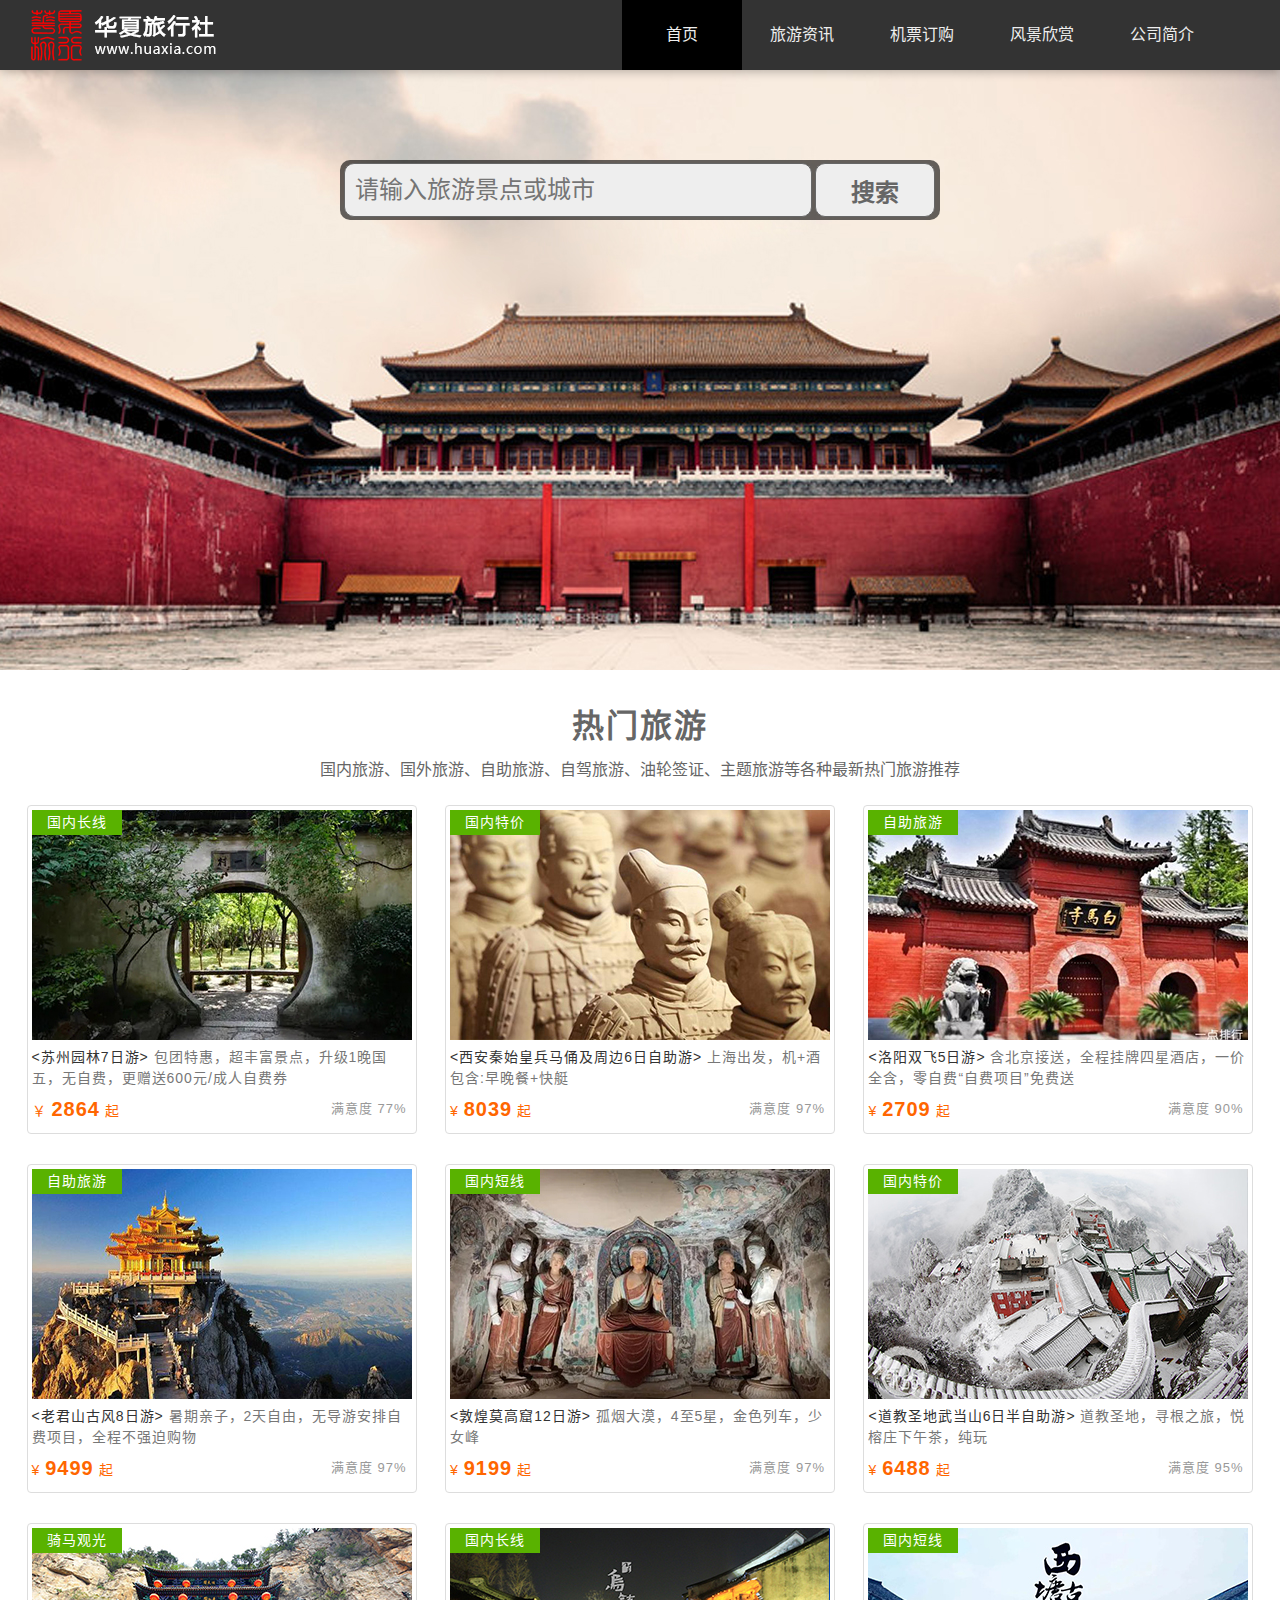
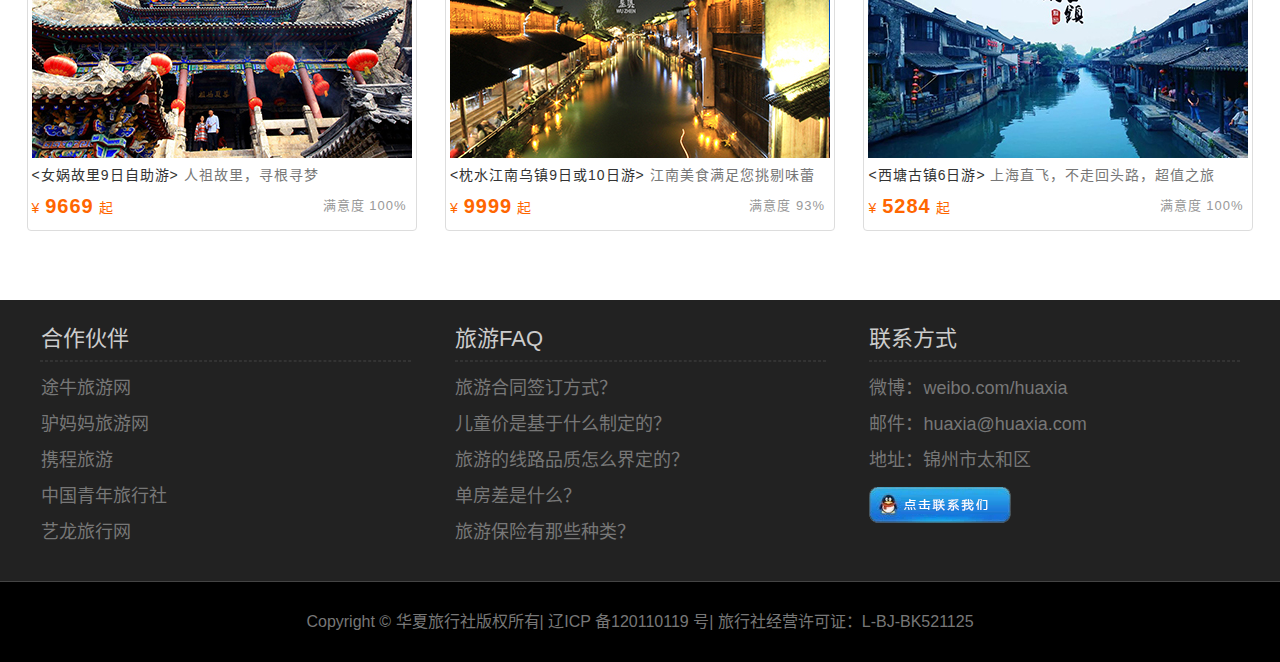
<file: index.html>
<!DOCTYPE html>
<html lang="zh-cn">
<head>
	<meta charset="UTF-8">
	<title>华夏旅行社-首页</title>
	<link rel="stylesheet" href="css/basic.css">
	<link rel="stylesheet" href="css/style.css">
</head>
<body>

<header id="header">
	<div class="center">
		<h1 class="logo">华夏旅行社</h1>
		<nav class="link">
			<h2 class="none">网站导航</h2>
			<ul>
				<li class="active"><a href="index.html">首页</a></li>
				<li><a href="information.html">旅游资讯</a></li>
				<li><a href="ticket.html">机票订购</a></li>
				<li><a href="scenery.html">风景欣赏</a></li>
				<li><a href="about.html">公司简介</a></li>
			</ul>
		</nav>
	</div>
</header>

<div id="search">
	<div class="center"></div>
	<input type="text" class="search" placeholder="请输入旅游景点或城市">
	<button class="button">搜索</button>
</div>

<div id="tour">
	<section class="center">
		<h2>热门旅游</h2>
		<p>国内旅游、国外旅游、自助旅游、自驾旅游、油轮签证、主题旅游等各种最新热门旅游推荐</p>
	</section>
	<figure>
		<img src="img/tour1.jpg" alt="苏州园林">
		<figcaption>
			<strong class="title">&lt;苏州园林7日游&gt;</strong> 包团特惠，超丰富景点，升级1晚国五，无自费，更赠送600元/成人自费券
			<div class="info">
				<em class="sat">满意度 77%</em>
				<span class="price">￥ <strong>2864</strong> 起</span>
			</div>
			<div class="type">国内长线</div>
		</figcaption>
	</figure>
	<figure>
		<img src="img/tour2.jpg" alt="西安秦始皇兵马俑">
		<figcaption>
			<strong class="title">&lt;西安秦始皇兵马俑及周边6日自助游&gt;</strong> 上海出发，机+酒包含:早晚餐+快艇
			<div class="info">
				<em class="sat">满意度 97%</em>
				<span class="price">¥ <strong>8039</strong> 起</span>
			</div>
			<div class="type">国内特价</div>
		</figcaption>
	</figure>
	<figure>
		<img src="img/tour3.jpg" alt="洛阳双飞5日游">
		<figcaption>
			<strong class="title">&lt;洛阳双飞5日游&gt;</strong> 含北京接送，全程挂牌四星酒店，一价全含，零自费“自费项目”免费送
			<div class="info">
				<em class="sat">满意度 90%</em>
				<span class="price">¥ <strong>2709</strong> 起</span>
			</div>
			<div class="type">自助旅游</div>
		</figcaption>
	</figure>
	<figure>
		<img src="img/tour4.jpg" alt="老君山8日游">
		<figcaption>
			<strong class="title">&lt;老君山古风8日游&gt;</strong> 暑期亲子，2天自由，无导游安排自费项目，全程不强迫购物
			<div class="info">
				<em class="sat">满意度 97%</em>
				<span class="price">¥ <strong>9499</strong> 起</span>
			</div>
			<div class="type">自助旅游</div>
		</figcaption>
	</figure>
	<figure>
		<img src="img/tour5.jpg" alt="敦煌莫高窟12日游">
		<figcaption>
			<strong class="title">&lt;敦煌莫高窟12日游&gt;</strong> 孤烟大漠，4至5星，金色列车，少女峰
			<div class="info">
				<em class="sat">满意度 97%</em>
				<span class="price">¥ <strong>9199</strong> 起</span>
			</div>
			<div class="type">国内短线</div>
		</figcaption>
	</figure>
	<figure>
		<img src="img/tour6.jpg" alt="道教圣地武当山6日半自助游">
		<figcaption>
			<strong class="title">&lt;道教圣地武当山6日半自助游&gt;</strong> 道教圣地，寻根之旅，悦榕庄下午茶，纯玩
			<div class="info">
				<em class="sat">满意度 95%</em>
				<span class="price">¥ <strong>6488</strong> 起</span>
			</div>
			<div class="type">国内特价</div>
		</figcaption>
	</figure>
	<figure>
		<img src="img/tour7.jpg" alt="女娲庙9日自助游">
		<figcaption>
			<strong class="title">&lt;女娲故里9日自助游&gt;</strong> 人祖故里，寻根寻梦
			<div class="info">
				<em class="sat">满意度 100%</em>
				<span class="price">¥ <strong>9669</strong> 起</span>
			</div>
			<div class="type">骑马观光</div>
		</figcaption>
	</figure>
	<figure>
		<img src="img/tour8.jpg" alt="枕水江南乌镇9日或10日游">
		<figcaption>
			<strong class="title">&lt;枕水江南乌镇9日或10日游&gt;</strong> 江南美食满足您挑剔味蕾
			<div class="info">
				<em class="sat">满意度 93%</em>
				<span class="price">¥ <strong>9999</strong> 起</span>
			</div>
			<div class="type">国内长线</div>
		</figcaption>

	</figure>
	<figure>
		<img src="img/tour9.jpg" alt="西塘古镇6日游">
		<figcaption>
			<strong class="title">&lt;西塘古镇6日游&gt;</strong> 上海直飞，不走回头路，超值之旅
			<div class="info">
				<em class="sat">满意度 100%</em>
				<span class="price">¥ <strong>5284</strong> 起</span>
			</div>
			<div class="type">国内短线</div>
		</figcaption>
	</figure>
</div>

<footer id="footer">
	<div class="top">
		<div class="block left">
			<h2>合作伙伴</h2>
			<hr>
			<ul>
				<li>途牛旅游网</li>
				<li>驴妈妈旅游网</li>
				<li>携程旅游</li>
				<li>中国青年旅行社</li>
				<li>艺龙旅行网</li>
			</ul>
		</div>
		<div class="block center">
			<h2>旅游FAQ</h2>
			<hr>
			<ul>
				<li>旅游合同签订方式？</li>
				<li>儿童价是基于什么制定的？</li>
				<li>旅游的线路品质怎么界定的？</li>
				<li>单房差是什么？</li>
				<li>旅游保险有那些种类？</li>
			</ul>
		</div>
		<div class="block right">
			<h2>联系方式</h2>
			<hr>
			<ul>
				<li>微博：weibo.com/huaxia</li>
				<li>邮件：huaxia@huaxia.com</li>
				<li>地址：锦州市太和区</li>
				<li><img src="img/msg.png"></li>
			</ul>
		</div>
	</div>
	<div class="bottom">Copyright © 华夏旅行社版权所有| 辽ICP 备120110119 号| 旅行社经营许可证：L-BJ-BK521125</div>
</footer>

</body>
</html>
</file>
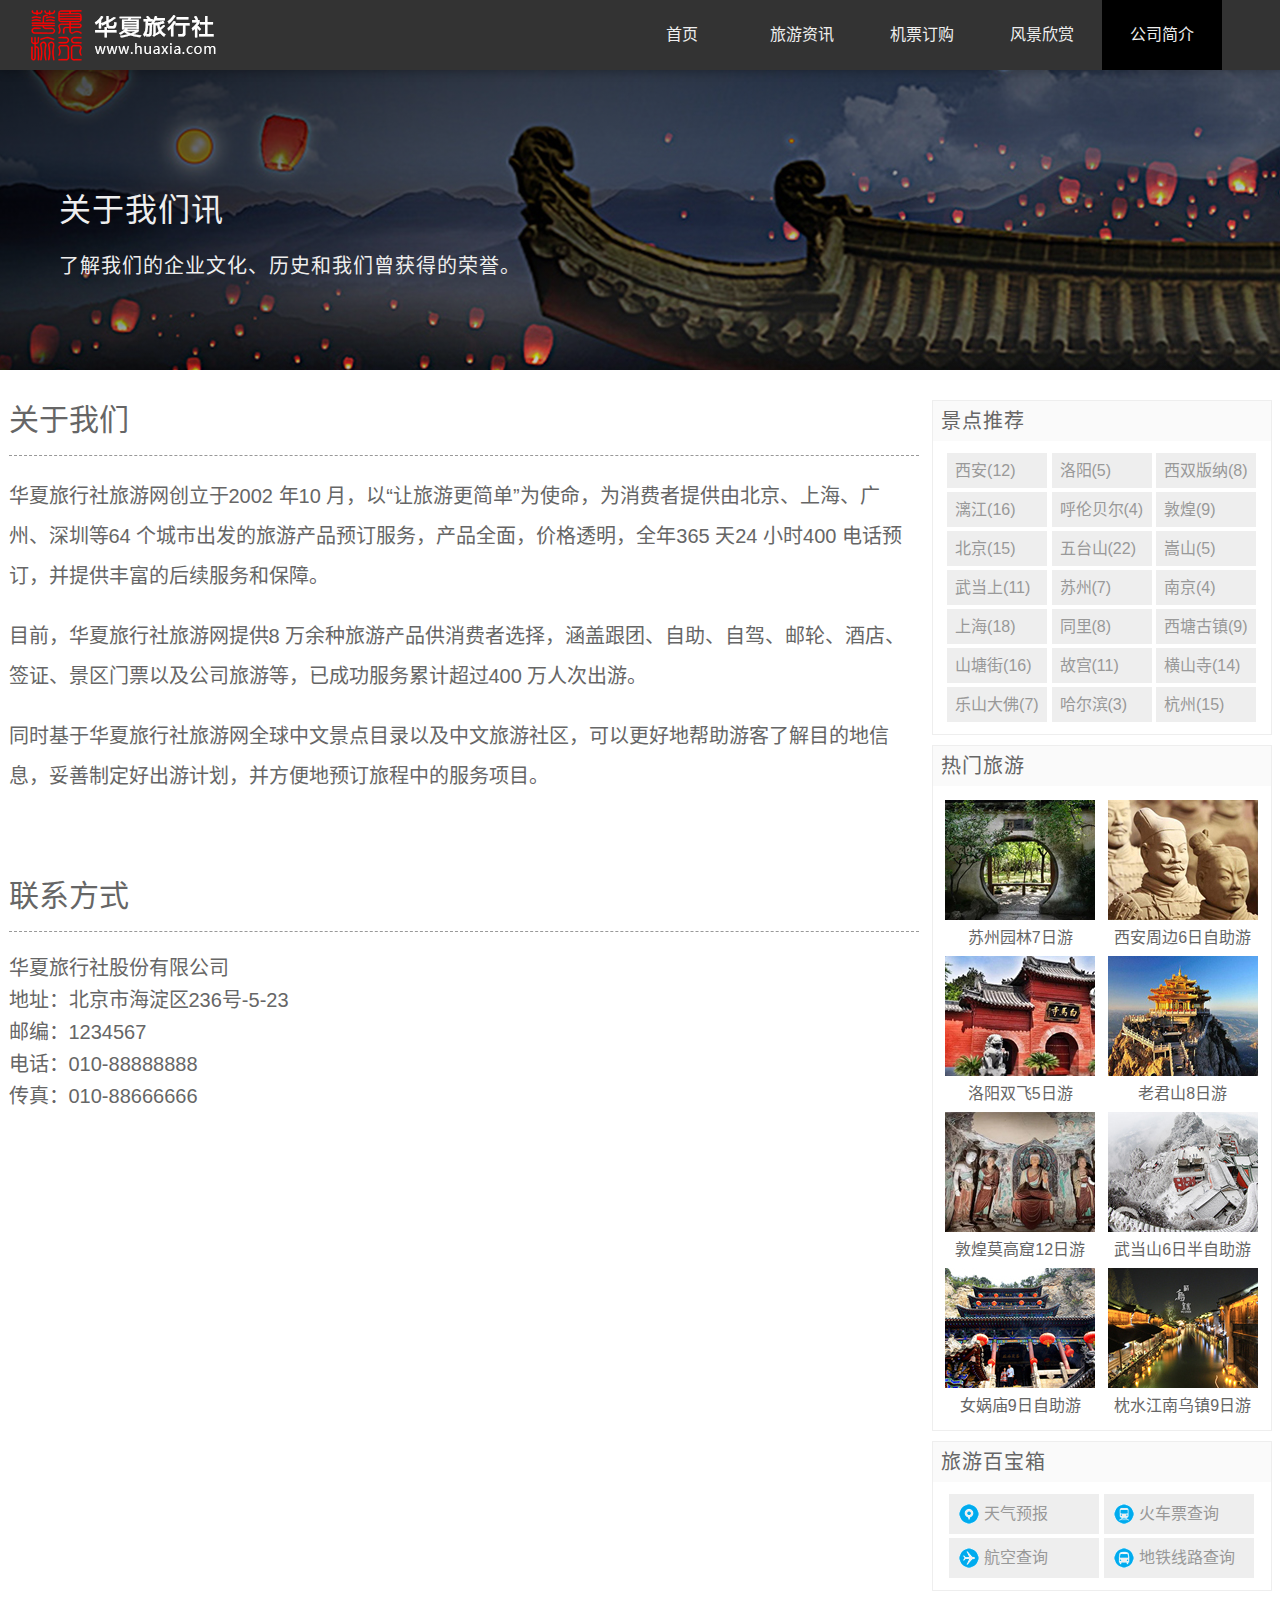
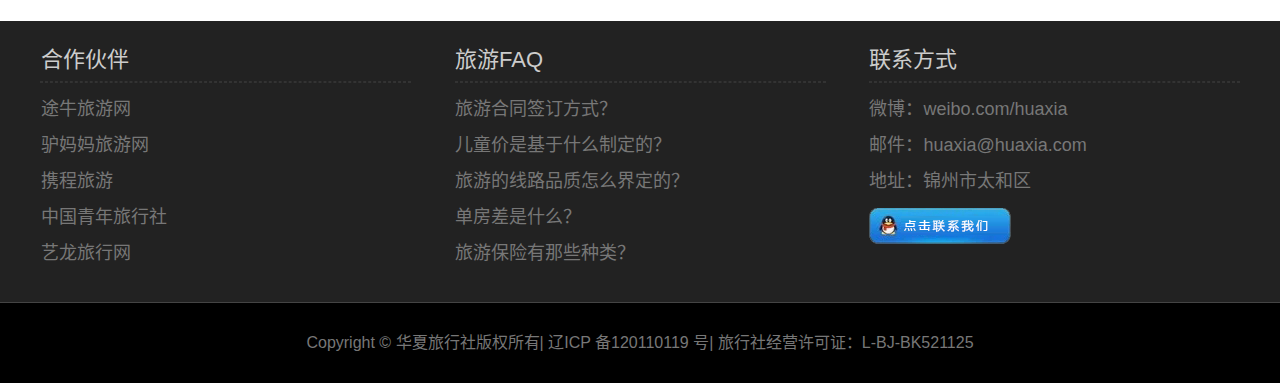
<file: about.html>
<!DOCTYPE html>
<html lang="zh-cn">
<head>
	<meta charset="UTF-8">
	<title>华夏旅行社-关于我们</title>
	<link rel="stylesheet" href="css/basic.css">
	<link rel="stylesheet" href="css/column.css">
</head>
<body>

<header id="header">
	<div class="center">
		<h1 class="logo">华夏旅行社</h1>
		<nav class="link">
			<h2 class="none">网站导航</h2>
			<ul>
				<li><a href="index.html">首页</a></li>
				<li><a href="information.html">旅游资讯</a></li>
				<li><a href="ticket.html">机票订购</a></li>
				<li><a href="scenery.html">风景欣赏</a></li>
				<li class="active"><a href="about.html">公司简介</a></li>
			</ul>
		</nav>
	</div>
</header>

<div id="headline">
	<div class="center">
		<hgroup>
			<h2>关于我们讯</h2>
			<h3>了解我们的企业文化、历史和我们曾获得的荣誉。</h3>	
		</hgroup>
	</div>
</div>

<div id="container">
	<aside class="sidebar">
		<div class="sidebox recommend">
			<h2>景点推荐</h2>
			<div class="tag">
				<ul>
					<li><a href="###">西安(12)</a></li>
					<li><a href="###">洛阳(5)</a></li>
					<li><a href="###">西双版纳(8)</a></li>
					<li><a href="###">漓江(16)</a></li>
					<li><a href="###">呼伦贝尔(4)</a></li>
					<li><a href="###">敦煌(9)</a></li>
					<li><a href="###">北京(15)</a></li>
					<li><a href="###">五台山(22)</a></li>
					<li><a href="###">嵩山(5)</a></li>
					<li><a href="###">武当上(11)</a></li>
					<li><a href="###">苏州(7)</a></li>
					<li><a href="###">南京(4)</a></li>
					<li><a href="###">上海(18)</a></li>
					<li><a href="###">同里(8)</a></li>
					<li><a href="###">西塘古镇(9)</a></li>
					<li><a href="###">山塘街(16)</a></li>
					<li><a href="###">故宫(11)</a></li>
					<li><a href="###">横山寺(14)</a></li>
					<li><a href="###">乐山大佛(7)</a></li>
					<li><a href="###">哈尔滨(3)</a></li>
					<li><a href="###">杭州(15)</a></li>
				</ul>
			</div>
		</div>
		<div class="sidebox hot">
			<h2>热门旅游</h2>
			<div class="figure">
				<figure>
					<img src="img/hot1.jpg" alt="苏州园林">
					<figcaption>苏州园林7日游</figcaption>
				</figure>
				<figure>
					<img src="img/hot2.jpg" alt="西安秦始皇兵马俑">
					<figcaption>西安周边6日自助游</figcaption>
				</figure>
				<figure>
					<img src="img/hot3.jpg" alt="洛阳双飞5日游">
					<figcaption>洛阳双飞5日游</figcaption>
				</figure>
				<figure>
					<img src="img/hot4.jpg" alt="老君山8日游">
					<figcaption>老君山8日游</figcaption>
				</figure>
				<figure>
					<img src="img/hot5.jpg" alt="敦煌莫高窟12日游">
					<figcaption>敦煌莫高窟12日游</figcaption>
				</figure>
				<figure>
					<img src="img/hot6.jpg" alt="道教圣地武当山6日半自助游">
					<figcaption>武当山6日半自助游</figcaption>
				</figure>
				<figure>
					<img src="img/hot7.jpg" alt="女娲庙9日自助游">
					<figcaption>女娲庙9日自助游</figcaption>
				</figure>
				<figure>
					<img src="img/hot8.jpg" alt="枕水江南乌镇9日或10日游">
					<figcaption>枕水江南乌镇9日游</figcaption>
				</figure>
			</div>
		</div>
		<div class="sidebox treasure">
			<h2>旅游百宝箱</h2>
			<div class="box">
				<a href="###" class="trea1">天气预报</a>
				<a href="###" class="trea2">火车票查询</a>
				<a href="###" class="trea3">航空查询</a>
				<a href="###" class="trea4">地铁线路查询</a>			
			</div>
		</div>
	</aside>
	<div class="list about">
		<section>
			<h2>关于我们</h2>
			<p>华夏旅行社旅游网创立于2002 年10 月，以“让旅游更简单”为使命，为消费者提供由北京、上海、广州、深圳等64 个城市出发的旅游产品预订服务，产品全面，价格透明，全年365 天24 小时400 电话预订，并提供丰富的后续服务和保障。</p>
			<p>目前，华夏旅行社旅游网提供8 万余种旅游产品供消费者选择，涵盖跟团、自助、自驾、邮轮、酒店、签证、景区门票以及公司旅游等，已成功服务累计超过400 万人次出游。</p>
			<p>同时基于华夏旅行社旅游网全球中文景点目录以及中文旅游社区，可以更好地帮助游客了解目的地信息，妥善制定好出游计划，并方便地预订旅程中的服务项目。</p>
		</section>
		<p>&nbsp;</p>
		<section>
			<h2>联系方式</h2>
			<address>
				<ul>
					<li>华夏旅行社股份有限公司</li>
					<li>地址：北京市海淀区236号-5-23</li>
					<li>邮编：1234567</li>
					<li>电话：010-88888888</li>
					<li>传真：010-88666666</li>
				</ul>
			</address>
		</section>
	</div>
</div>

<footer id="footer">
	<div class="top">
		<div class="block left">
			<h2>合作伙伴</h2>
			<hr>
			<ul>
				<li>途牛旅游网</li>
				<li>驴妈妈旅游网</li>
				<li>携程旅游</li>
				<li>中国青年旅行社</li>
				<li>艺龙旅行网</li>
			</ul>
		</div>
		<div class="block center">
			<h2>旅游FAQ</h2>
			<hr>
			<ul>
				<li>旅游合同签订方式？</li>
				<li>儿童价是基于什么制定的？</li>
				<li>旅游的线路品质怎么界定的？</li>
				<li>单房差是什么？</li>
				<li>旅游保险有那些种类？</li>
			</ul>
		</div>
		<div class="block right">
			<h2>联系方式</h2>
			<hr>
			<ul>
				<li>微博：weibo.com/huaxia</li>
				<li>邮件：huaxia@huaxia.com</li>
				<li>地址：锦州市太和区</li>
				<li><img src="img/msg.png"></li>
			</ul>
		</div>
	</div>
	<div class="bottom">Copyright © 华夏旅行社版权所有| 辽ICP 备120110119 号| 旅行社经营许可证：L-BJ-BK521125</div>
</footer>

</body>
</html>
</file>
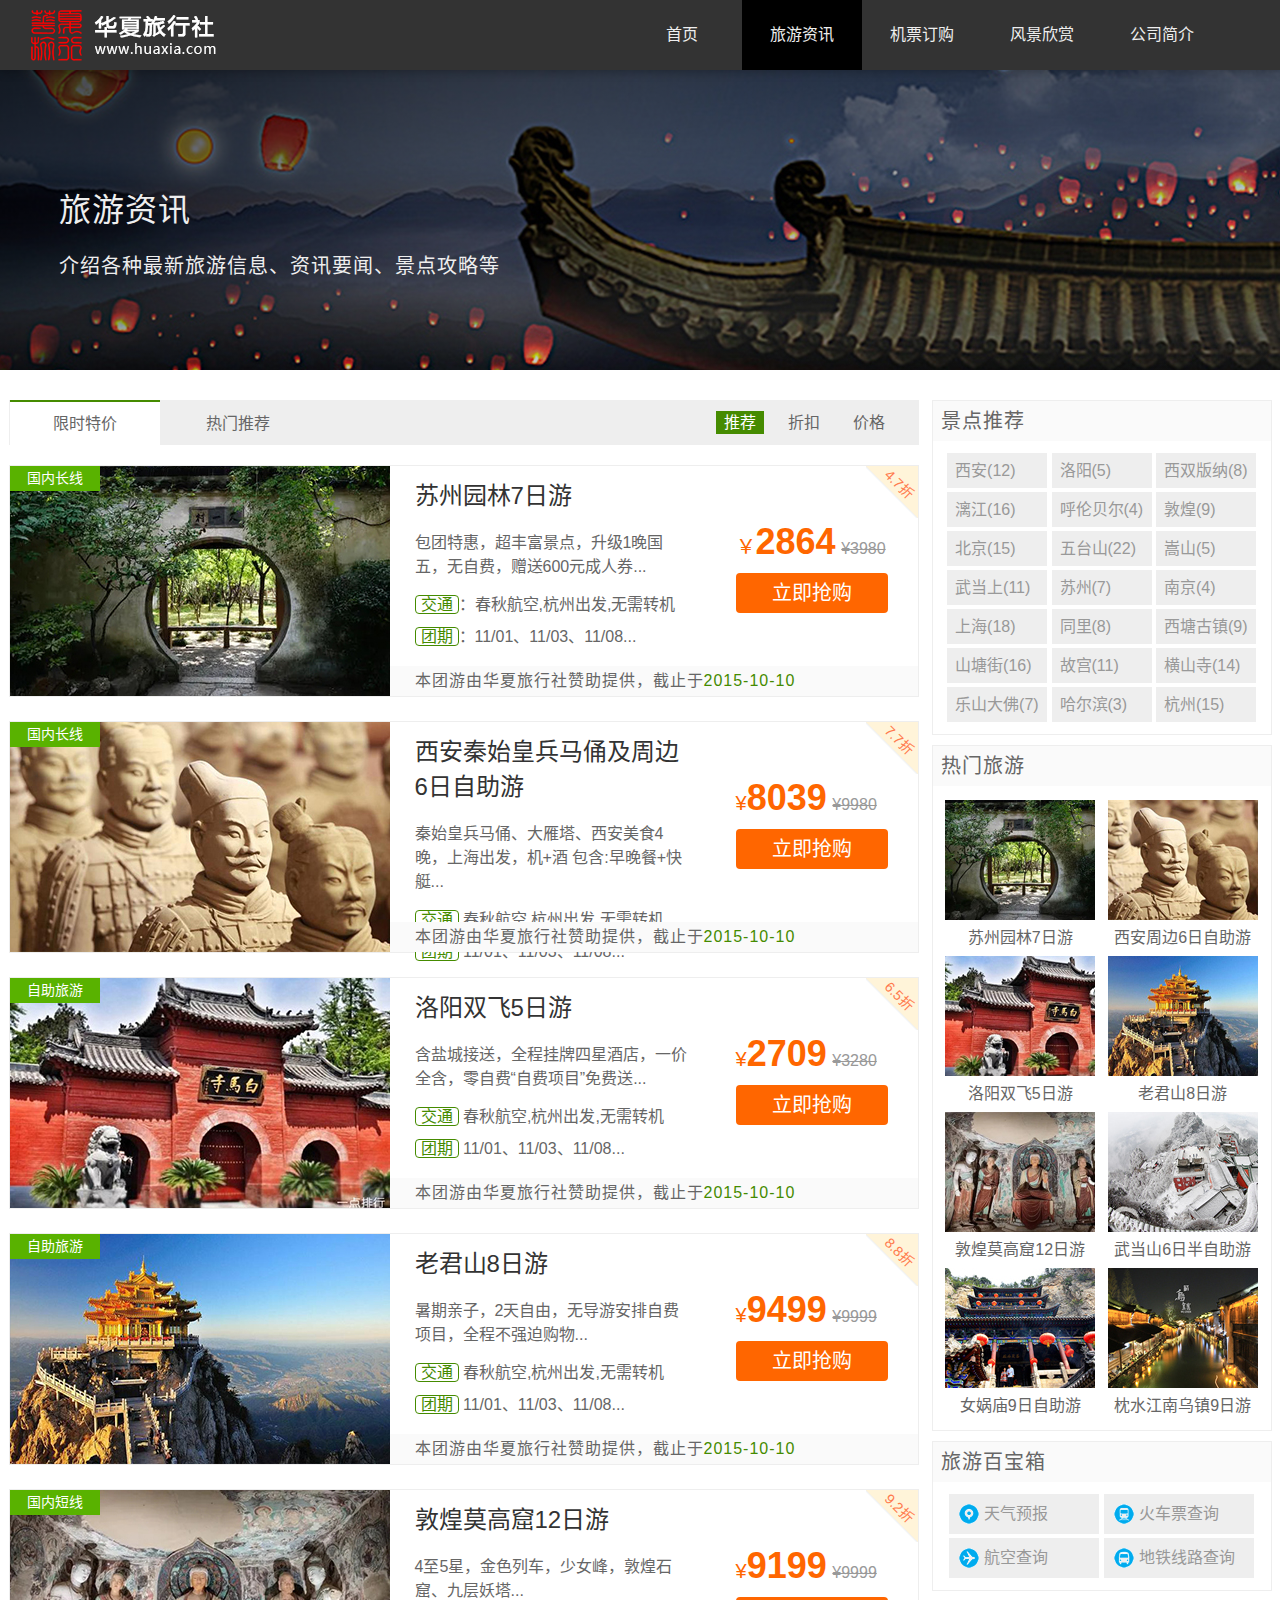
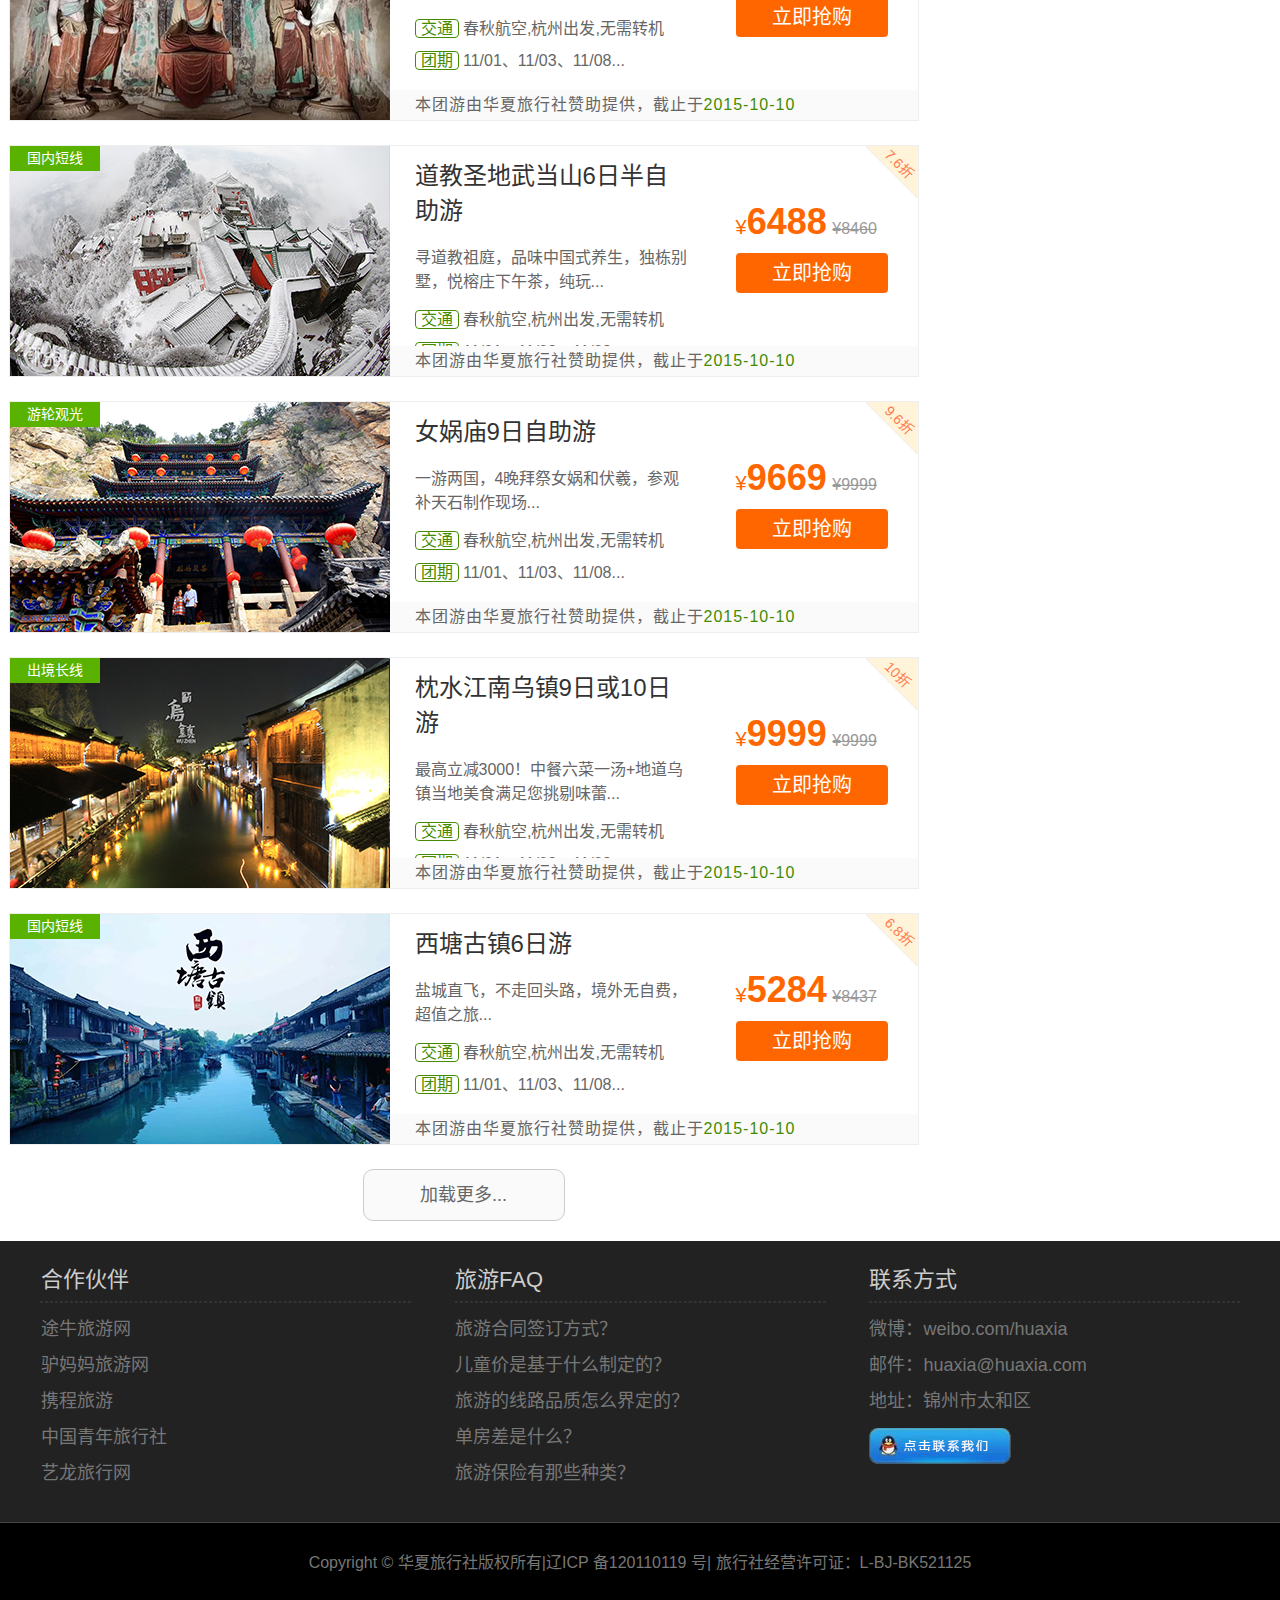
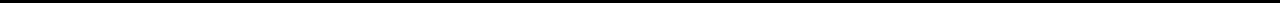
<file: information.html>
<!DOCTYPE html>
<html lang="zh-cn">
<head>
	<meta charset="UTF-8">
	<title>华夏旅行社-旅游资讯</title>
	<link rel="stylesheet" href="css/basic.css">
	<link rel="stylesheet" href="css/column.css">
</head>
<body>

<header id="header">
	<div class="center">
		<h1 class="logo">华夏旅行社</h1>
		<nav class="link">
			<h2 class="none">网站导航</h2>
			<ul>
				<li><a href="index.html">首页</a></li>
				<li class="active"><a href="information.html">旅游资讯</a></li>
				<li><a href="ticket.html">机票订购</a></li>
				<li><a href="scenery.html">风景欣赏</a></li>
				<li><a href="about.html">公司简介</a></li>
			</ul>
		</nav>
	</div>
</header>

<div id="headline">
	<div class="center">
		<hgroup>
			<h2>旅游资讯</h2>
			<h3>介绍各种最新旅游信息、资讯要闻、景点攻略等</h3>	
		</hgroup>
	</div>
</div>

<div id="container">
	<aside class="sidebar">
		<div class="sidebox recommend">
			<h2>景点推荐</h2>
			<div class="tag">
				<ul>
					<li><a href="###">西安(12)</a></li>
					<li><a href="###">洛阳(5)</a></li>
					<li><a href="###">西双版纳(8)</a></li>
					<li><a href="###">漓江(16)</a></li>
					<li><a href="###">呼伦贝尔(4)</a></li>
					<li><a href="###">敦煌(9)</a></li>
					<li><a href="###">北京(15)</a></li>
					<li><a href="###">五台山(22)</a></li>
					<li><a href="###">嵩山(5)</a></li>
					<li><a href="###">武当上(11)</a></li>
					<li><a href="###">苏州(7)</a></li>
					<li><a href="###">南京(4)</a></li>
					<li><a href="###">上海(18)</a></li>
					<li><a href="###">同里(8)</a></li>
					<li><a href="###">西塘古镇(9)</a></li>
					<li><a href="###">山塘街(16)</a></li>
					<li><a href="###">故宫(11)</a></li>
					<li><a href="###">横山寺(14)</a></li>
					<li><a href="###">乐山大佛(7)</a></li>
					<li><a href="###">哈尔滨(3)</a></li>
					<li><a href="###">杭州(15)</a></li>
				</ul>
			</div>
		</div>
		<div class="sidebox hot">
			<h2>热门旅游</h2>
			<div class="figure">
				<figure>
					<img src="img/hot1.jpg" alt="苏州园林">
					<figcaption>苏州园林7日游</figcaption>
				</figure>
				<figure>
					<img src="img/hot2.jpg" alt="西安秦始皇兵马俑">
					<figcaption>西安周边6日自助游</figcaption>
				</figure>
				<figure>
					<img src="img/hot3.jpg" alt="洛阳双飞5日游">
					<figcaption>洛阳双飞5日游</figcaption>
				</figure>
				<figure>
					<img src="img/hot4.jpg" alt="老君山8日游">
					<figcaption>老君山8日游</figcaption>
				</figure>
				<figure>
					<img src="img/hot5.jpg" alt="敦煌莫高窟12日游">
					<figcaption>敦煌莫高窟12日游</figcaption>
				</figure>
				<figure>
					<img src="img/hot6.jpg" alt="道教圣地武当山6日半自助游">
					<figcaption>武当山6日半自助游</figcaption>
				</figure>
				<figure>
					<img src="img/hot7.jpg" alt="女娲庙9日自助游">
					<figcaption>女娲庙9日自助游</figcaption>
				</figure>
				<figure>
					<img src="img/hot8.jpg" alt="枕水江南乌镇9日或10日游">
					<figcaption>枕水江南乌镇9日游</figcaption>
				</figure>
			</div>
		</div>
		<div class="sidebox treasure">
			<h2>旅游百宝箱</h2>
			<div class="box">
				<a href="###" class="trea1">天气预报</a>
				<a href="###" class="trea2">火车票查询</a>
				<a href="###" class="trea3">航空查询</a>
				<a href="###" class="trea4">地铁线路查询</a>			
			</div>
		</div>
	</aside>
	<div class="list information">
		<div class="infor">
			<ul class="left">
				<li><a href="###">限时特价</a></li>
				<li><a href="###">热门推荐</a></li>
			</ul>
			<ul class="right">
				<li><a href="###" class="selected">推荐</a></li>
				<li><a href="###">折扣</a></li>
				<li><a href="###">价格</a></li>
			</ul>
		</div>
		<figure class="tour">
			<img src="img/tour1.jpg" alt="苏州园林7日游">
			<figcaption>
				<article>
					<header>
						<hgroup>
							<h2>苏州园林7日游</h2>
							<h3>包团特惠，超丰富景点，升级1晚国五，无自费，赠送600元成人券...</h3>
						</hgroup>
					</header>
					<ol>
						<li><mark>交通</mark>：春秋航空,杭州出发,无需转机</li>
						<li><mark>团期</mark>：11/01、11/03、11/08...</li>
					</ol>
					<div class="buy">
						<div class="price">￥<strong>2864</strong> <s>¥3980</s></div>
						<div class="reserve"><a href="###">立即抢购</a></div>
					</div>
					<div class="type">国内长线</div>
					<div class="disc"><span>4.7折</span></div>
					<footer>本团游由华夏旅行社赞助提供，截止于<time>2015-10-10</time></footer>
				</article>
			</figcaption>
		</figure>
		<figure class="tour">
			<img src="img/tour2.jpg" alt="西安秦始皇兵马俑及周边6日自助游">
			<figcaption>
				<article>
					<header>
						<hgroup>
							<h2>西安秦始皇兵马俑及周边6日自助游</h2>
							<h3>秦始皇兵马俑、大雁塔、西安美食4晚，上海出发，机+酒 包含:早晚餐+快艇...</h3>
						</hgroup>
					</header>
					<ol>
						<li><mark>交通</mark> 春秋航空,杭州出发,无需转机</li>
						<li><mark>团期</mark> 11/01、11/03、11/08...</li>
					</ol>
					<div class="buy">
						<div class="price">¥<strong>8039</strong> <s>¥9980</s></div>
						<div class="reserve"><a href="###">立即抢购</a></div>
					</div>
					<div class="type">国内长线</div>
					<div class="disc"><span>7.7折</span></div>
					<footer>本团游由华夏旅行社赞助提供，截止于<time>2015-10-10</time></footer>
				</article>
			</figcaption>
		</figure>	
		<figure class="tour">
			<img src="img/tour3.jpg" alt="洛阳双飞5日游">
			<figcaption>
				<article>
					<header>
						<hgroup>
							<h2>洛阳双飞5日游</h2>
							<h3>含盐城接送，全程挂牌四星酒店，一价全含，零自费“自费项目”免费送...</h3>
						</hgroup>
					</header>
					<ol>
						<li><mark>交通</mark> 春秋航空,杭州出发,无需转机</li>
						<li><mark>团期</mark> 11/01、11/03、11/08...</li>
					</ol>
					<div class="buy">
						<div class="price">¥<strong>2709</strong> <s>¥3280</s></div>
						<div class="reserve"><a href="###">立即抢购</a></div>
					</div>
					<div class="type">自助旅游</div>
					<div class="disc"><span>6.5折</span></div>
					<footer>本团游由华夏旅行社赞助提供，截止于<time>2015-10-10</time></footer>
				</article>
			</figcaption>
		</figure>	
		<figure class="tour">
			<img src="img/tour4.jpg" alt="老君山8日游">
			<figcaption>
				<article>
					<header>
						<hgroup>
							<h2>老君山8日游</h2>
							<h3>暑期亲子，2天自由，无导游安排自费项目，全程不强迫购物...</h3>
						</hgroup>
					</header>
					<ol>
						<li><mark>交通</mark> 春秋航空,杭州出发,无需转机</li>
						<li><mark>团期</mark> 11/01、11/03、11/08...</li>
					</ol>
					<div class="buy">
						<div class="price">¥<strong>9499</strong> <s>¥9999</s></div>
						<div class="reserve"><a href="###">立即抢购</a></div>
					</div>
					<div class="type">自助旅游</div>
					<div class="disc"><span>8.8折</span></div>
					<footer>本团游由华夏旅行社赞助提供，截止于<time>2015-10-10</time></footer>
				</article>
			</figcaption>
		</figure>
		<figure class="tour">
			<img src="img/tour5.jpg" alt="敦煌莫高窟12日游">
			<figcaption>
				<article>
					<header>
						<hgroup>
							<h2>敦煌莫高窟12日游</h2>
							<h3>4至5星，金色列车，少女峰，敦煌石窟、九层妖塔...</h3>
						</hgroup>
					</header>
					<ol>
						<li><mark>交通</mark> 春秋航空,杭州出发,无需转机</li>
						<li><mark>团期</mark> 11/01、11/03、11/08...</li>
					</ol>
					<div class="buy">
						<div class="price">¥<strong>9199</strong> <s>¥9999</s></div>
						<div class="reserve"><a href="###">立即抢购</a></div>
					</div>
					<div class="type">国内短线</div>
					<div class="disc"><span>9.2折</span></div>
					<footer>本团游由华夏旅行社赞助提供，截止于<time>2015-10-10</time></footer>
				</article>
			</figcaption>
		</figure>
		<figure class="tour">
			<img src="img/tour6.jpg" alt="道教圣地武当山6日半自助游">
			<figcaption>
				<article>
					<header>
						<hgroup>
							<h2>道教圣地武当山6日半自助游</h2>
							<h3>寻道教祖庭，品味中国式养生，独栋别墅，悦榕庄下午茶，纯玩...</h3>
						</hgroup>
					</header>
					<ol>
						<li><mark>交通</mark> 春秋航空,杭州出发,无需转机</li>
						<li><mark>团期</mark> 11/01、11/03、11/08...</li>
					</ol>
					<div class="buy">
						<div class="price">¥<strong>6488</strong> <s>¥8460</s></div>
						<div class="reserve"><a href="###">立即抢购</a></div>
					</div>
					<div class="type">国内短线</div>
					<div class="disc"><span>7.6折</span></div>
					<footer>本团游由华夏旅行社赞助提供，截止于<time>2015-10-10</time></footer>
				</article>
			</figcaption>
		</figure>
		<figure class="tour">
			<img src="img/tour7.jpg" alt="女娲庙9日自助游">
			<figcaption>
				<article>
					<header>
						<hgroup>
							<h2>女娲庙9日自助游</h2>
							<h3>一游两国，4晚拜祭女娲和伏羲，参观补天石制作现场...</h3>
						</hgroup>
					</header>
					<ol>
						<li><mark>交通</mark> 春秋航空,杭州出发,无需转机</li>
						<li><mark>团期</mark> 11/01、11/03、11/08...</li>
					</ol>
					<div class="buy">
						<div class="price">¥<strong>9669</strong> <s>¥9999</s></div>
						<div class="reserve"><a href="###">立即抢购</a></div>
					</div>
					<div class="type">游轮观光</div>
					<div class="disc"><span>9.6折</span></div>
					<footer>本团游由华夏旅行社赞助提供，截止于<time>2015-10-10</time></footer>
				</article>
			</figcaption>
		</figure>
		<figure class="tour">
			<img src="img/tour8.jpg" alt="枕水江南乌镇9日或10日游">
			<figcaption>
				<article>
					<header>
						<hgroup>
							<h2>枕水江南乌镇9日或10日游</h2>
							<h3>最高立减3000！中餐六菜一汤+地道乌镇当地美食满足您挑剔味蕾...</h3>
						</hgroup>
					</header>
					<ol>
						<li><mark>交通</mark> 春秋航空,杭州出发,无需转机</li>
						<li><mark>团期</mark> 11/01、11/03、11/08...</li>
					</ol>
					<div class="buy">
						<div class="price">¥<strong>9999</strong> <s>¥9999</s></div>
						<div class="reserve"><a href="###">立即抢购</a></div>
					</div>
					<div class="type">出境长线</div>
					<div class="disc"><span>10折</span></div>
					<footer>本团游由华夏旅行社赞助提供，截止于<time>2015-10-10</time></footer>
				</article>
			</figcaption>
		</figure>
		<figure class="tour">
			<img src="img/tour9.jpg" alt="西塘古镇6日游">
			<figcaption>
				<article>
					<header>
						<hgroup>
							<h2>西塘古镇6日游</h2>
							<h3>盐城直飞，不走回头路，境外无自费，超值之旅...</h3>
						</hgroup>
					</header>
					<ol>
						<li><mark>交通</mark> 春秋航空,杭州出发,无需转机</li>
						<li><mark>团期</mark> 11/01、11/03、11/08...</li>
					</ol>
					<div class="buy">
						<div class="price">¥<strong>5284</strong> <s>¥8437</s></div>
						<div class="reserve"><a href="###">立即抢购</a></div>
					</div>
					<div class="type">国内短线</div>
					<div class="disc"><span>6.8折</span></div>
					<footer>本团游由华夏旅行社赞助提供，截止于<time>2015-10-10</time></footer>
				</article>
			</figcaption>
		</figure>
		<div class="more">加载更多...</div>
	</div>
</div>

<footer id="footer">
	<div class="top">
		<div class="block left">
			<h2>合作伙伴</h2>
			<hr>
			<ul>
				<li>途牛旅游网</li>
				<li>驴妈妈旅游网</li>
				<li>携程旅游</li>
				<li>中国青年旅行社</li>
				<li>艺龙旅行网</li>
			</ul>
		</div>
		<div class="block center">
			<h2>旅游FAQ</h2>
			<hr>
			<ul>
				<li>旅游合同签订方式？</li>
				<li>儿童价是基于什么制定的？</li>
				<li>旅游的线路品质怎么界定的？</li>
				<li>单房差是什么？</li>
				<li>旅游保险有那些种类？</li>
			</ul>
		</div>
		<div class="block right">
			<h2>联系方式</h2>
			<hr>
			<ul>
				<li>微博：weibo.com/huaxia</li>
				<li>邮件：huaxia@huaxia.com</li>
				<li>地址：锦州市太和区</li>
				<li><img src="img/msg.png"></li>
			</ul>
		</div>
	</div>
	<div class="bottom">Copyright © 华夏旅行社版权所有|辽ICP 备120110119 号| 旅行社经营许可证：L-BJ-BK521125</div>
</footer>

</body>
</html>
</file>
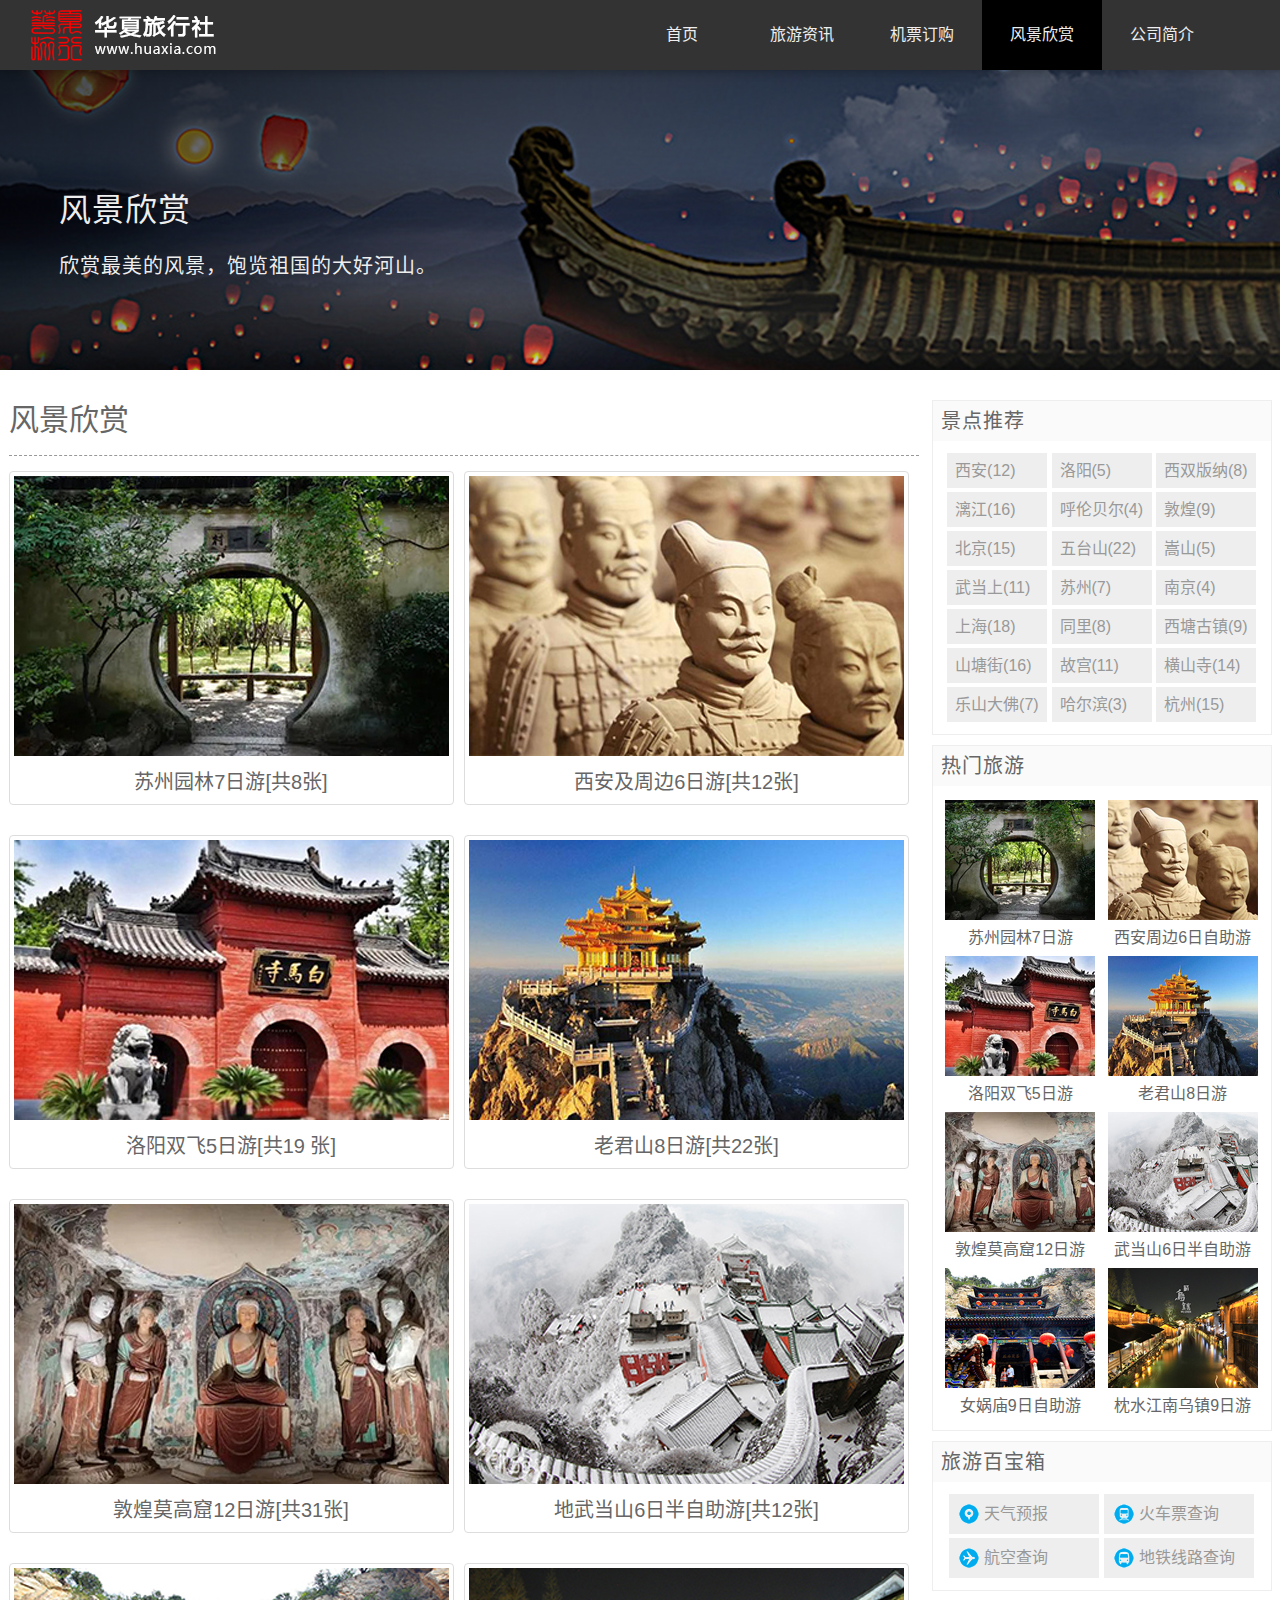
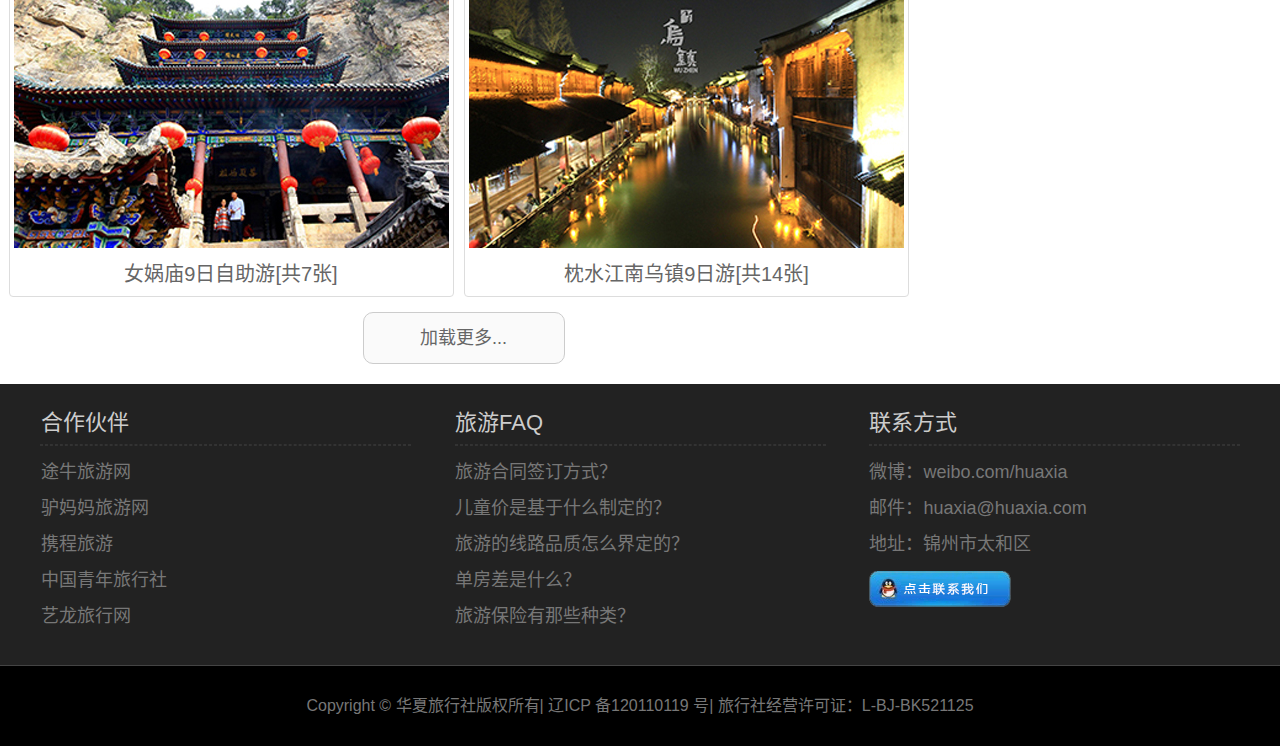
<file: scenery.html>
<!DOCTYPE html>
<html lang="zh-cn">
<head>
	<meta charset="UTF-8">
	<title>华夏旅行社-风景欣赏</title>
	<link rel="stylesheet" href="css/basic.css">
	<link rel="stylesheet" href="css/column.css">
</head>
<body>

<header id="header">
	<div class="center">
		<h1 class="logo">华夏旅行社</h1>
		<nav class="link">
			<h2 class="none">网站导航</h2>
			<ul>
				<li><a href="index.html">首页</a></li>
				<li><a href="information.html">旅游资讯</a></li>
				<li><a href="ticket.html">机票订购</a></li>
				<li class="active"><a href="scenery.html">风景欣赏</a></li>
				<li><a href="about.html">公司简介</a></li>
			</ul>
		</nav>
	</div>
</header>

<div id="headline">
	<div class="center">
		<hgroup>
			<h2>风景欣赏</h2>
			<h3>欣赏最美的风景，饱览祖国的大好河山。</h3>	
		</hgroup>
	</div>
</div>

<div id="container">
	<aside class="sidebar">
		<div class="sidebox recommend">
			<h2>景点推荐</h2>
			<div class="tag">
				<ul>
					<li><a href="###">西安(12)</a></li>
					<li><a href="###">洛阳(5)</a></li>
					<li><a href="###">西双版纳(8)</a></li>
					<li><a href="###">漓江(16)</a></li>
					<li><a href="###">呼伦贝尔(4)</a></li>
					<li><a href="###">敦煌(9)</a></li>
					<li><a href="###">北京(15)</a></li>
					<li><a href="###">五台山(22)</a></li>
					<li><a href="###">嵩山(5)</a></li>
					<li><a href="###">武当上(11)</a></li>
					<li><a href="###">苏州(7)</a></li>
					<li><a href="###">南京(4)</a></li>
					<li><a href="###">上海(18)</a></li>
					<li><a href="###">同里(8)</a></li>
					<li><a href="###">西塘古镇(9)</a></li>
					<li><a href="###">山塘街(16)</a></li>
					<li><a href="###">故宫(11)</a></li>
					<li><a href="###">横山寺(14)</a></li>
					<li><a href="###">乐山大佛(7)</a></li>
					<li><a href="###">哈尔滨(3)</a></li>
					<li><a href="###">杭州(15)</a></li>
				</ul>
			</div>
		</div>
		<div class="sidebox hot">
			<h2>热门旅游</h2>
			<div class="figure">
				<figure>
					<img src="img/hot1.jpg" alt="苏州园林">
					<figcaption>苏州园林7日游</figcaption>
				</figure>
				<figure>
					<img src="img/hot2.jpg" alt="西安秦始皇兵马俑">
					<figcaption>西安周边6日自助游</figcaption>
				</figure>
				<figure>
					<img src="img/hot3.jpg" alt="洛阳双飞5日游">
					<figcaption>洛阳双飞5日游</figcaption>
				</figure>
				<figure>
					<img src="img/hot4.jpg" alt="老君山8日游">
					<figcaption>老君山8日游</figcaption>
				</figure>
				<figure>
					<img src="img/hot5.jpg" alt="敦煌莫高窟12日游">
					<figcaption>敦煌莫高窟12日游</figcaption>
				</figure>
				<figure>
					<img src="img/hot6.jpg" alt="道教圣地武当山6日半自助游">
					<figcaption>武当山6日半自助游</figcaption>
				</figure>
				<figure>
					<img src="img/hot7.jpg" alt="女娲庙9日自助游">
					<figcaption>女娲庙9日自助游</figcaption>
				</figure>
				<figure>
					<img src="img/hot8.jpg" alt="枕水江南乌镇9日或10日游">
					<figcaption>枕水江南乌镇9日游</figcaption>
				</figure>
			</div>
		</div>
		<div class="sidebox treasure">
			<h2>旅游百宝箱</h2>
			<div class="box">
				<a href="###" class="trea1">天气预报</a>
				<a href="###" class="trea2">火车票查询</a>
				<a href="###" class="trea3">航空查询</a>
				<a href="###" class="trea4">地铁线路查询</a>			
			</div>
		</div>
	</aside>
	<div class="list scenery">
		<section>
			<h2>风景欣赏</h2>
			<figure>
				<img src="img/s1.jpg" alt="苏州园林7日游">
				<figcaption>苏州园林7日游[共8张]</figcaption>
			</figure>
			<figure>
				<img src="img/s2.jpg" alt="西安秦始皇兵马俑及周边6日自助游">
				<figcaption>西安及周边6日游[共12张]</figcaption>
			</figure>
			<figure>
				<img src="img/s3.jpg" alt="洛阳双飞5日游">
				<figcaption>洛阳双飞5日游[共19 张]</figcaption>
			</figure>
			<figure>
				<img src="img/s4.jpg" alt="老君山8日游">
				<figcaption>老君山8日游[共22张]</figcaption>
			</figure>
			<figure>
				<img src="img/s5.jpg" alt="敦煌莫高窟12日游">
				<figcaption>敦煌莫高窟12日游[共31张]</figcaption>
			</figure>
			<figure>
				<img src="img/s6.jpg" alt="地武当山6日半自助游">
				<figcaption>地武当山6日半自助游[共12张]</figcaption>
			</figure>
			<figure>
				<img src="img/s7.jpg" alt="女娲庙9日自助游">
				<figcaption>女娲庙9日自助游[共7张]</figcaption>
			</figure>
			<figure>
				<img src="img/s8.jpg" alt="枕水江南乌镇9日或10日游">
				<figcaption>枕水江南乌镇9日游[共14张]</figcaption>
			</figure>
		</section>
		<div class="more">加载更多...</div>
	</div>
</div>

<footer id="footer">
	<div class="top">
		<div class="block left">
			<h2>合作伙伴</h2>
			<hr>
			<ul>
				<li>途牛旅游网</li>
				<li>驴妈妈旅游网</li>
				<li>携程旅游</li>
				<li>中国青年旅行社</li>
				<li>艺龙旅行网</li>
			</ul>
		</div>
		<div class="block center">
			<h2>旅游FAQ</h2>
			<hr>
			<ul>
				<li>旅游合同签订方式？</li>
				<li>儿童价是基于什么制定的？</li>
				<li>旅游的线路品质怎么界定的？</li>
				<li>单房差是什么？</li>
				<li>旅游保险有那些种类？</li>
			</ul>
		</div>
		<div class="block right">
			<h2>联系方式</h2>
			<hr>
			<ul>
				<li>微博：weibo.com/huaxia</li>
				<li>邮件：huaxia@huaxia.com</li>
				<li>地址：锦州市太和区</li>
				<li><img src="img/msg.png"></li>
			</ul>
		</div>
	</div>
	<div class="bottom">Copyright © 华夏旅行社版权所有| 辽ICP 备120110119 号| 旅行社经营许可证：L-BJ-BK521125</div>
</footer>

</body>
</html>
</file>
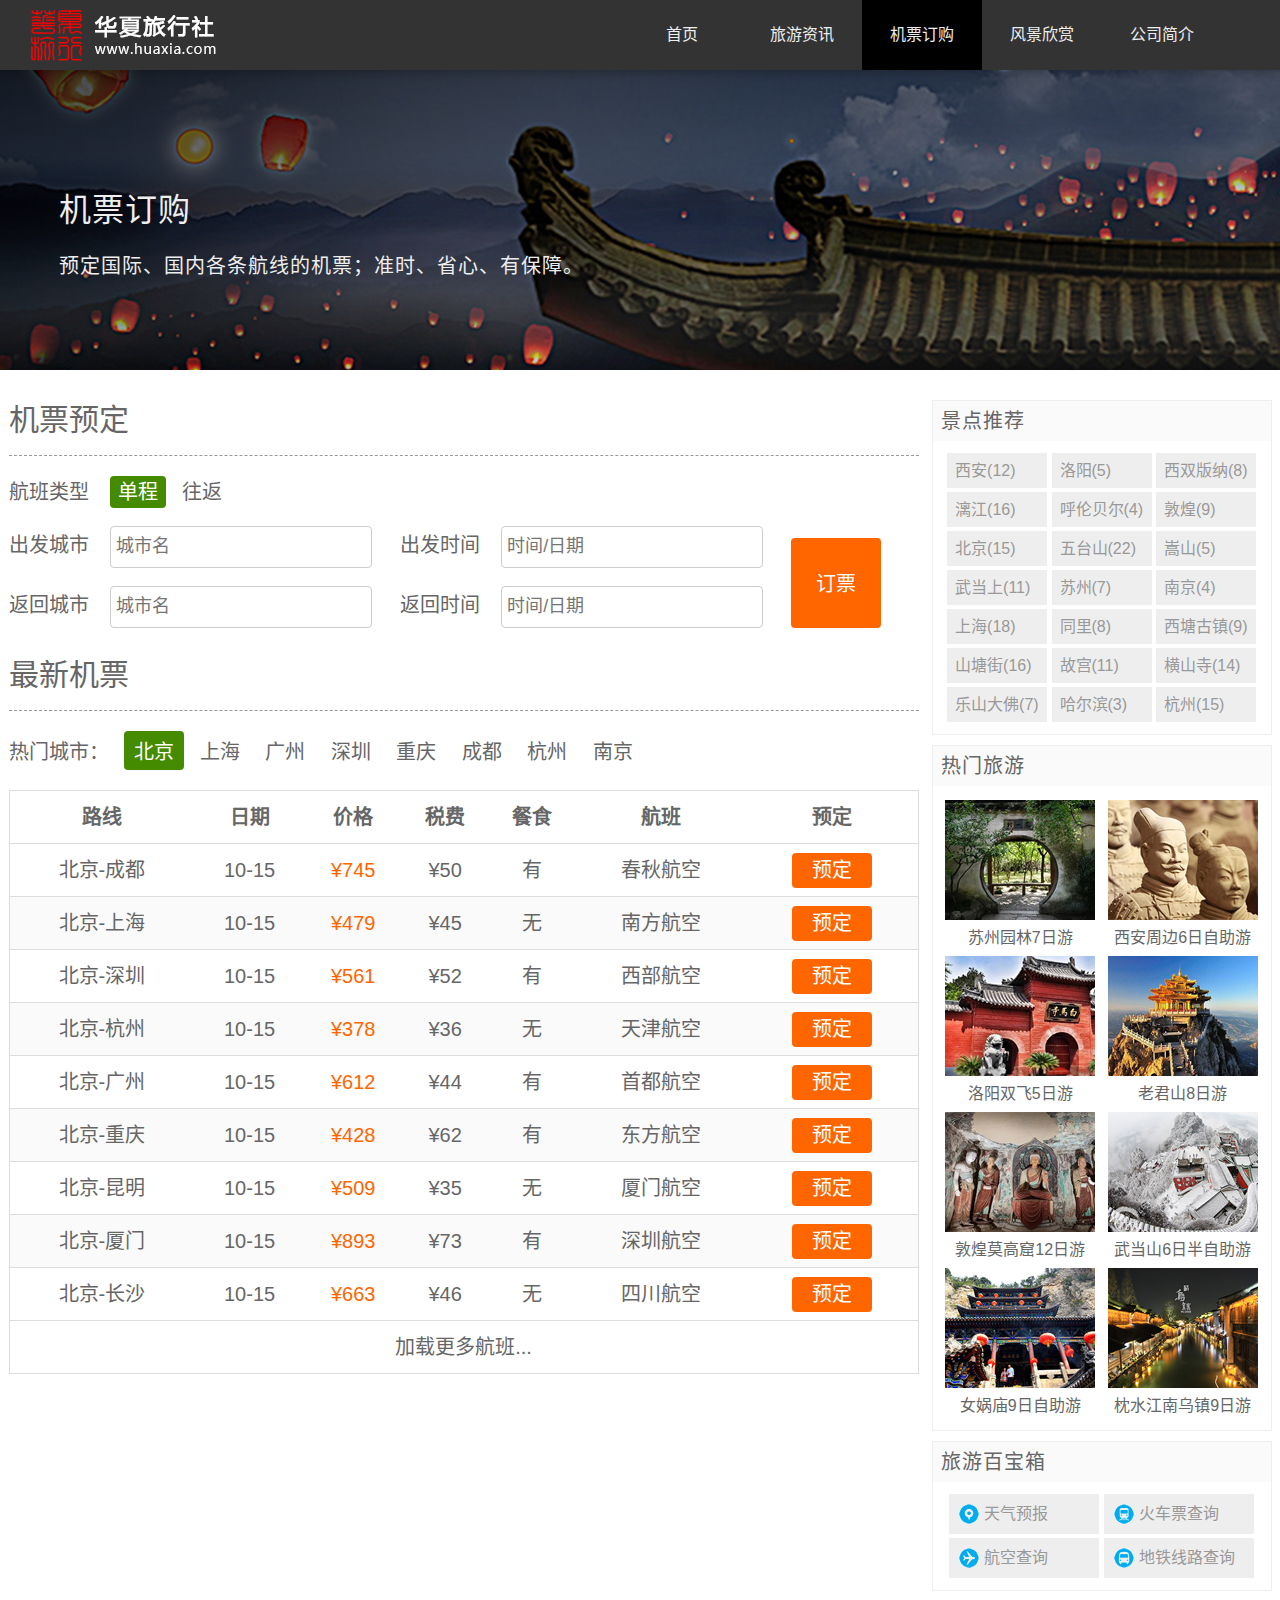
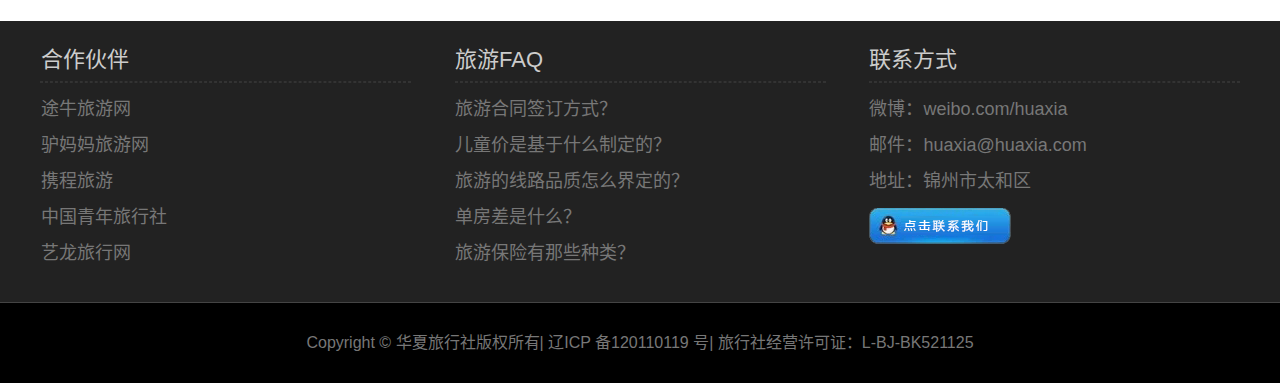
<file: ticket.html>
<!DOCTYPE html>
<html lang="zh-cn">
<head>
	<meta charset="UTF-8">
	<title>华夏旅行社-机票订购</title>
	<link rel="stylesheet" href="css/basic.css">
	<link rel="stylesheet" href="css/column.css">
</head>
<body>

<header id="header">
	<div class="center">
		<h1 class="logo">华夏旅行社</h1>
		<nav class="link">
			<h2 class="none">网站导航</h2>
			<ul>
				<li><a href="index.html">首页</a></li>
				<li><a href="information.html">旅游资讯</a></li>
				<li class="active"><a href="ticket.html">机票订购</a></li>
				<li><a href="scenery.html">风景欣赏</a></li>
				<li><a href="about.html">公司简介</a></li>
			</ul>
		</nav>
	</div>
</header>

<div id="headline">
	<div class="center">
		<hgroup>
			<h2>机票订购</h2>
			<h3>预定国际、国内各条航线的机票；准时、省心、有保障。</h3>	
		</hgroup>
	</div>
</div>

<div id="container">
	<aside class="sidebar">
		<div class="sidebox recommend">
			<h2>景点推荐</h2>
			<div class="tag">
				<ul>
					<li><a href="###">西安(12)</a></li>
					<li><a href="###">洛阳(5)</a></li>
					<li><a href="###">西双版纳(8)</a></li>
					<li><a href="###">漓江(16)</a></li>
					<li><a href="###">呼伦贝尔(4)</a></li>
					<li><a href="###">敦煌(9)</a></li>
					<li><a href="###">北京(15)</a></li>
					<li><a href="###">五台山(22)</a></li>
					<li><a href="###">嵩山(5)</a></li>
					<li><a href="###">武当上(11)</a></li>
					<li><a href="###">苏州(7)</a></li>
					<li><a href="###">南京(4)</a></li>
					<li><a href="###">上海(18)</a></li>
					<li><a href="###">同里(8)</a></li>
					<li><a href="###">西塘古镇(9)</a></li>
					<li><a href="###">山塘街(16)</a></li>
					<li><a href="###">故宫(11)</a></li>
					<li><a href="###">横山寺(14)</a></li>
					<li><a href="###">乐山大佛(7)</a></li>
					<li><a href="###">哈尔滨(3)</a></li>
					<li><a href="###">杭州(15)</a></li>
				</ul>
			</div>
		</div>
		<div class="sidebox hot">
			<h2>热门旅游</h2>
			<div class="figure">
				<figure>
					<img src="img/hot1.jpg" alt="苏州园林">
					<figcaption>苏州园林7日游</figcaption>
				</figure>
				<figure>
					<img src="img/hot2.jpg" alt="西安秦始皇兵马俑">
					<figcaption>西安周边6日自助游</figcaption>
				</figure>
				<figure>
					<img src="img/hot3.jpg" alt="洛阳双飞5日游">
					<figcaption>洛阳双飞5日游</figcaption>
				</figure>
				<figure>
					<img src="img/hot4.jpg" alt="老君山8日游">
					<figcaption>老君山8日游</figcaption>
				</figure>
				<figure>
					<img src="img/hot5.jpg" alt="敦煌莫高窟12日游">
					<figcaption>敦煌莫高窟12日游</figcaption>
				</figure>
				<figure>
					<img src="img/hot6.jpg" alt="道教圣地武当山6日半自助游">
					<figcaption>武当山6日半自助游</figcaption>
				</figure>
				<figure>
					<img src="img/hot7.jpg" alt="女娲庙9日自助游">
					<figcaption>女娲庙9日自助游</figcaption>
				</figure>
				<figure>
					<img src="img/hot8.jpg" alt="枕水江南乌镇9日或10日游">
					<figcaption>枕水江南乌镇9日游</figcaption>
				</figure>
			</div>
		</div>
		<div class="sidebox treasure">
			<h2>旅游百宝箱</h2>
			<div class="box">
				<a href="###" class="trea1">天气预报</a>
				<a href="###" class="trea2">火车票查询</a>
				<a href="###" class="trea3">航空查询</a>
				<a href="###" class="trea4">地铁线路查询</a>			
			</div>
		</div>
	</aside>
	<div class="list ticket">
		<form action="###">
			<h2>机票预定</h2>
			<div class="type">
				<p>航班类型 <mark>单程</mark> 往返</p>
			</div>
			<div class="row" style="display: flex;align-items: center;">
				<div class="form left">
				<p>
					<label for="from_city">出发城市 </label>
					<input type="text" name="from_city" id="from_city" placeholder="城市名">
				</p>
				<p>
					<label for="to_city">返回城市 </label>
					<input type="text" name="to_city" id="to_city" placeholder="城市名">
				</p>
			</div>
			<div class="form right">
				<p>
					<label for="from_date">出发时间 </label>
					<input type="text" name="from_date" id="from_date" placeholder="时间/日期">
				</p>
				<p>
					<label for="to_date">返回时间 </label>
					<input type="text" name="to_date" id="to_date" placeholder="时间/日期">
				</p>
			</div>
			<div class="form button">
				<p>
					<button type="submit" class="submit">订票</button>
				</p>
			</div>
			</div>
		</form>
		<div class="new">
			<h2>最新机票</h2>
			<ul>
				<li>热门城市：</li>
				<li>北京</li>
				<li>上海</li>
				<li>广州</li>
				<li>深圳</li>
				<li>重庆</li>
				<li>成都</li>
				<li>杭州</li>
				<li>南京</li>
			</ul>
			<table>
				<thead>
					<tr>
						<th>路线</th>
						<th>日期</th>
						<th>价格</th>
						<th>税费</th>
						<th>餐食</th>
						<th>航班</th>
						<th>预定</th>
					</tr>
				</thead>
				<tbody>
					<tr>
						<td>北京-成都</td>
						<td>10-15</td>
						<td class="price">¥745</td>
						<td>¥50</td>
						<td>有</td>
						<td>春秋航空</td>
						<td><a href="###" class="reserve">预定</a></td>
					</tr>
					<tr>
						<td>北京-上海</td>
						<td>10-15</td>
						<td class="price">¥479</td>
						<td>¥45</td>
						<td>无</td>
						<td>南方航空</td>
						<td><a href="###" class="reserve">预定</a></td>
					</tr>
					<tr>
						<td>北京-深圳</td>
						<td>10-15</td>
						<td class="price">¥561</td>
						<td>¥52</td>
						<td>有</td>
						<td>西部航空</td>
						<td><a href="###" class="reserve">预定</a></td>
					</tr>
					<tr>
						<td>北京-杭州</td>
						<td>10-15</td>
						<td class="price">¥378</td>
						<td>¥36</td>
						<td>无</td>
						<td>天津航空</td>
						<td><a href="###" class="reserve">预定</a></td>
					</tr>
					<tr>
						<td>北京-广州</td>
						<td>10-15</td>
						<td class="price">¥612</td>
						<td>¥44</td>
						<td>有</td>
						<td>首都航空</td>
						<td><a href="###" class="reserve">预定</a></td>
					</tr>
					<tr>
						<td>北京-重庆</td>
						<td>10-15</td>
						<td class="price">¥428</td>
						<td>¥62</td>
						<td>有</td>
						<td>东方航空</td>
						<td><a href="###" class="reserve">预定</a></td>
					</tr>
					<tr>
						<td>北京-昆明</td>
						<td>10-15</td>
						<td class="price">¥509</td>
						<td>¥35</td>
						<td>无</td>
						<td>厦门航空</td>
						<td><a href="###" class="reserve">预定</a></td>
					</tr>
					<tr>
						<td>北京-厦门</td>
						<td>10-15</td>
						<td class="price">¥893</td>
						<td>¥73</td>
						<td>有</td>
						<td>深圳航空</td>
						<td><a href="###" class="reserve">预定</a></td>
					</tr>
					<tr>
						<td>北京-长沙</td>
						<td>10-15</td>
						<td class="price">¥663</td>
						<td>¥46</td>
						<td>无</td>
						<td>四川航空</td>
						<td><a href="###" class="reserve">预定</a></td>
					</tr>
				</tbody>
				<tfoot>
					<tr>
						<td colspan="7"><a href="###" class="more">加载更多航班...</a></td>
					</tr>
				</tfoot>
			</table>
		</div>
	</div>
</div>

<footer id="footer">
	<div class="top">
		<div class="block left">
			<h2>合作伙伴</h2>
			<hr>
			<ul>
				<li>途牛旅游网</li>
				<li>驴妈妈旅游网</li>
				<li>携程旅游</li>
				<li>中国青年旅行社</li>
				<li>艺龙旅行网</li>
			</ul>
		</div>
		<div class="block center">
			<h2>旅游FAQ</h2>
			<hr>
			<ul>
				<li>旅游合同签订方式？</li>
				<li>儿童价是基于什么制定的？</li>
				<li>旅游的线路品质怎么界定的？</li>
				<li>单房差是什么？</li>
				<li>旅游保险有那些种类？</li>
			</ul>
		</div>
		<div class="block right">
			<h2>联系方式</h2>
			<hr>
			<ul>
				<li>微博：weibo.com/huaxia</li>
				<li>邮件：huaxia@huaxia.com</li>
				<li>地址：锦州市太和区</li>
				<li><img src="img/msg.png"></li>
			</ul>
		</div>
	</div>
	<div class="bottom">Copyright © 华夏旅行社版权所有| 辽ICP 备120110119 号| 旅行社经营许可证：L-BJ-BK521125</div>
</footer>

</body>
</html>
</file>
<file: css/basic.css>
@charset "utf-8";

body,h1,h2,h3,ul,ol,p,figure {
	margin: 0;
	padding: 0;
}
body {
	background-color: #fff;
	font-family: "Helvetica Neue",Helvetica,Arial,"Microsoft Yahei UI","Microsoft YaHei",SimHei,"宋体",simsun,sans-serif;
}
ul,ol {
	list-style: outside none none;
}
a {
	text-decoration: none;
}
.none {
	display: none;
}
#header {
	width: 100%;
	min-width: 1263px;
	height: 70px;
	background-color: #333;
	box-shadow: 0 1px 10px rgba(0, 0, 0, 0.3);
	position: relative;
	z-index: 9999;
}
#header .center {
	width: 1263px;
	height: 70px;
	margin: 0 auto;
}
#header .logo {
	width: 240px;
	height: 70px;
	background-image: url(../img/logo.png);
	text-indent: -9999px;
	float: left;
}
#header .link {
	width: 650px;
	height: 70px;
	line-height: 70px;
	color: #eee;
	float: right;
}
#header .link li {
	width: 120px;
	text-align: center;
	float: left;
}
#header .link a {
	color: #eee;
	display: block;
}
#header .link a:hover, 
#header .active a {
	background-color: #000;
}
#footer {
	height: 360px;
	background-color: #222;
	clear: both;
	position: relative;
	top: 20px;
}
#footer .top {
	width: 1263px;
	height: 281px;
	margin: 0 auto;
	text-align: center;
}
#footer .block {
	width: 410px;
	height: 280px;
	display: inline-block;
	text-align: left;
	color: #ccc;
	vertical-align: top;
}
#footer h2 {
	font-size: 22px;
	font-weight: normal;
	padding: 20px 0 0 20px;
}
#footer hr {
	width: 90%;
	border: 1px dashed #333;
}
#footer ul {
	font-size: 18px;
	color: #777;
	text-indent: 20px;
	line-height: 2;
}
#footer .bottom {
	height: 80px;
	line-height: 80px;
	text-align: center;
	color: #777;
	background-color: #000;
	border-top: 1px solid #444;
}
</file>
<file: css/style.css>
@charset "utf-8";

#search {
	width: 100%;
	min-width: 1263px;
	height: 600px;
	background: url(../img/search.jpg) no-repeat center;
	position: relative;
}
#search .center {
	width: 600px;
	height: 60px;
	background-color: #000;
	position: absolute;
	top: 20%;
	left: 50%;
	margin: -30px 0 0 -300px;
	opacity: 0.6;
	border-radius: 10px;
}
#search .search {
	width: 446px;
	height: 52px;
	background-color: #eee;
	position: absolute;
	top: 20%;
	left: 50%;
	margin: -27px 0 0 -296px;
	color: #666;
	border: 1px solid #666;
	border-radius: 10px;
	font-size: 24px;
	padding: 0 10px;
	outline: none;
}
#search .button {
	width: 120px;
	height: 54px;
	background-color: #eee;
	position: absolute;
	top: 20%;
	left: 50%;
	margin: -27px 0 0 175px;
	color: #666;
	border: 1px solid #666;
	border-radius: 10px;
	font-size: 24px;
	outline: none;
	cursor: pointer;
	font-weight: bold;
}
#tour {
	width: 1263px;
	height: 1150px;
	/*background-color: #ccc;*/
	margin: 30px auto;
	text-align: center;
}
#tour .center h2 {
	font-size: 32px;
	letter-spacing: 2px;
	color: #666;
	margin: 10px 0;
}
#tour .center p {
	color: #666;
	margin: 10px 0;
}
#tour figure {
	border: 1px solid #ddd;
	display: inline-block;
	padding: 4px;
	border-radius: 4px;
	margin: 15px 12px;
	width: 380px;
	text-align: left;
	position: relative;
}
#tour figure img {
	vertical-align: middle;
}
#tour figcaption {
	color: #777;
	line-height: 1.5;
	letter-spacing: 1px;
	font-size: 14px;
	padding: 7px 0 5px 0;
}
#tour .info {
	padding: 5px 0 0 0;
}
#tour .title {
	color: #333;
	font-weight: normal;
}
#tour .sat {
	float: right;
	font-size: 13px;
	color: #999;
	font-style: normal;
	position: relative;
	top: 5px;
	right: 5px;
}
#tour .price {
	color: #f60;
	font-size: 14px;
}
#tour .price strong {
	font-size: 20px;
	letter-spacing: 1px;
}
#tour .type {
	width: 90px;
	height: 25px;
	line-height: 25px;
	font-size: 14px;
	text-align: center;
	color: #fff;
	background-color: #59b200;
	position: absolute;
	top: 4px;
	left: 4px;
}
</file>
<file: css/column.css>
@charset "utf-8";

#headline {
	width: 100%;
	min-width: 1263px;
	height: 300px;
	background: linear-gradient(to right bottom, rgba(0,0,0,0.7), rgba(0,0,0,0)), url(../img/headline.jpg) no-repeat center;
}
#headline .center {
	width: 1263px;
	height: 300px;
	margin: 0 auto;
}
#headline hgroup {
	padding: 100px 0 0 50px;
}
#headline h2 {
	color: #eee;
	font-size: 32px;
	letter-spacing: 1px;
	font-weight: normal;
	line-height: 80px;
}
#headline h3 {
	color: #eee;
	font-size: 20px;
	letter-spacing: 1px;
	font-weight: normal;
}
#container {
	width: 1263px;
	margin: 30px auto;
}
#container .sidebar {
	width: 340px;
	float: right;
}
#container .sidebox {
	border: 1px solid #eee;
	margin: 0 0 10px 0;
	text-align: center;
}
#container .sidebox h2 {
	font-size: 20px;
	font-weight: normal;
	letter-spacing: 1px;
	text-indent: 8px;
	height: 40px;
	line-height: 40px;
	background-color: #fafafa;
	color: #666;
	text-align: left;
}
#container .tag {
	padding: 10px 0;
}
#container .tag li {
	display: inline-block;
	width: 100px;
	height: 35px;
	line-height: 35px;
	margin: 2px 0;
	background-color: #eee;
	text-align: left;
	text-indent: 8px;
}
#container .tag a {
	display: block;
	color: #999;
}
#container .tag a:hover {
	background-color: #458b00;
	color: #fff;
}
#container .figure {
	padding: 10px 0;
}
#container figure {
	display: inline-block;
	padding: 4px;
	color: #666;
}
#container .box {
	padding: 10px 0;
}
#container .box a {
	display: inline-block;
	width: 150px;
	height: 40px;
	line-height: 40px;
	margin: 2px 0;
	text-align: left;
	text-indent: 35px;
	color: #999;
}
#container .box a.trea1 {
	background: #eee url(../img/trea1.png) no-repeat 10px center;
}
#container .box a.trea2 {
	background: #eee url(../img/trea2.png) no-repeat 10px center;
}
#container .box a.trea3 {
	background: #eee url(../img/trea3.png) no-repeat 10px center;
}
#container .box a.trea4 {
	background: #eee url(../img/trea4.png) no-repeat 10px center;
}
#container .list {
	width: 910px;
	float: left;
}
#container .infor {
	height: 45px;
	line-height: 45px;
	background-color: #eee;
	margin: 0 0 20px 0;
}
#container .information .left {
	display: inline-block;
	float: left;
}
#container .information .left li {
	display: inline-block;
	width: 150px;
	height: 43px;
	line-height: 43px;
	text-align: center;
}
#container .information .left li:first-child {
	background-color: #fff;
	border-top: 2px solid #458b00;
	position: relative;
	left: 1px;
}
#container .information .left a {
	color: #666;
}
#container .information .right {
	display: inline-block;
	padding: 0 20px 0 0;
	float: right;
}
#container .information .right li {
	display: inline-block;
	width: 60px;
	height: 45px;
	line-height: 45px;
	text-align: center;
}
#container .information .right a {
	padding: 3px 8px;
	color: #666;
}
#container .information .right a.selected, #container .information .right a:hover {
	background-color: #458b00;
	color: #fff;
}
#container .tour {
	width: 908px;
	padding: 0;
	margin: 0 0 20px 0;
	border: 1px solid #eee;
	position: relative;
}
#container .tour img {
	float: left;
}
#container .tour figcaption {
	width: 528px;
	height: 230px;
	float: right;
}
#container .tour hgroup {
	width: 300px;
}
#container .tour h2 {
	font-size: 24px;
	color: #333;
	font-weight: normal;
	padding: 10px 0 10px 25px;
}
#container .tour h3 {
	font-size: 16px;
	color: #666;
	line-height: 1.5;
	font-weight: normal;
	padding: 10px 0 10px 25px;
}
#container .tour ol {
	padding: 0 0 0 25px;
	color: #666;
	line-height: 2;
}
#container .tour mark {
	background-color: #fff;
	border: 1px solid #458b00;
	border-radius: 4px;
	padding: 0 5px;
	color: #458b00;
}
#container .tour .buy {
	position: absolute;
	top: 55px;
	right: 30px;
}
#container .tour .price {
	color: #f60;
	font-size: 20px;
}
#container .tour .price strong {
	font-size: 36px;
}
#container .tour .price s {
	font-size: 16px;
	color: #999;
}
#container .tour .reserve {
	margin: 10px 0 0 0;
}
#container .tour .reserve a {
	display: block;
	width: 152px;
	height: 40px;
	line-height: 40px;
	text-align: center;
	border-radius: 4px;
	font-size: 20px;
	color: #fff;
	background-color: #f60;
}
#container .tour .type {
	width: 90px;
	height: 25px;
	line-height: 25px;
	font-size: 14px;
	text-align: center;
	color: #fff;
	background-color: #59b200;
	position: absolute;
	top: 0;
	left: 0;
}
#container .tour .disc {
	position: absolute;
	top: 0;
	right: 0;
	width: 52px;
	height: 52px;
	background: url(../img/disc.png) no-repeat;
}
#container .tour .disc span {
	display: block;
	transform: rotate(45deg);
	width: 52px;
	height: 52px;
	padding: 5px 0 0 0;
	text-indent: 7px;
	font-size: 14px;
	color: #ff7a4d;
}
#container .tour footer {
	width: 528px;
	height: 30px;
	line-height: 30px;
	letter-spacing: 1px;
	text-indent: 25px;
	background-color: #fafafa;
	position: absolute;
	bottom: 0;
}
#container .tour time {
	color: #458b00;
}
#container .information .more, #container .scenery .more {
	width: 200px;
	height: 50px;
	line-height: 50px;
	text-align: center;
	margin: 0 auto;
	border: 1px solid #ccc;
	background-color: #fafafa;
	border-radius: 10px;
	cursor: pointer;
	font-size: 18px;
	color: #666;
}
#container .ticket, #container .scenery, #container .about {
	color: #666;
	font-size: 20px;
}
#container .ticket h2, #container .scenery h2, #container .about h2 {
	height: 40px;
	line-height: 40px;
	border-bottom: 1px dashed #999;
	padding: 0 0 15px 0;
	font-size: 30px;
	font-weight: normal;
}
#container .ticket .type {
	margin: 20px 0 10px 0;
}
#container .ticket .type mark {
	color: #fff;
	background-color: #458b00;
	padding: 5px 8px;
	border-radius: 4px;
	margin: 0 10px 0 16px;
}
#container .ticket .left {
	width: 43%;
	display: inline-block;
}
#container .ticket .right {
	width: 43%;
	display: inline-block;
}
#container .ticket .button {
	width: 9%;
	display: inline-block;
}
#container .ticket .submit {
	display: block;
	width: 90px;
	height: 90px;
	line-height: 90px;
	text-align: center;
	border-radius: 4px;
	font-size: 20px;
	color: #fff;
	background-color: #f60;
	border: none;
	position: relative;
	top: 8px;
	cursor: pointer;
}
#container .ticket .form p {
	line-height: 3;
}
#container .ticket .form input {
	width: 250px;
	height: 30px;
	background-color: #fff;
	border-radius: 4px;
	border: 1px solid #ccc;
	color: #666;
	padding: 5px;
	margin: 0 0 0 16px;
	font-size: 18px;
}
#container .ticket .new {
	margin: 20px 0 0 0;
}
#container .ticket .new ul {
	margin: 20px 0 0 0;
}
#container .ticket .new li {
	display: inline-block;
	padding: 5px 10px;
}
#container .ticket .new li:first-child {
	padding-left: 0;
}
#container .ticket .new li:nth-child(2) {
	background-color: #458b00;
	color: #fff;
	border-radius: 4px;
}
#container .ticket table {
	margin: 20px 0 0 0;
	width: 100%;
	border: 1px solid #ddd;
	border-collapse: collapse;
}
#container .ticket th {
	height: 50px;
	line-height: 50px;
	border-bottom: 1px solid #ddd;
}
#container .ticket td {
	height: 50px;
	line-height: 50px;
	border-bottom: 1px solid #ddd;
	text-align: center;
}
#container .ticket tr:nth-child(2n) {
	background-color: #fafafa;
}
#container .ticket tr:hover {
	background-color: #eee;
}
#container .ticket .price {
	color: #f60;
}
#container .ticket .more {
	color: #666;
}
#container .ticket .reserve {
	display: inline-block;
	width: 80px;
	height: 35px;
	line-height: 35px;
	text-align: center;
	border-radius: 4px;
	font-size: 20px;
	color: #fff;
	background-color: #f60;
}
#container .scenery figure {
	border: 1px solid #ddd;
	display: inline-block;
	padding: 4px;
	border-radius: 4px;
	margin: 15px 5px 15px 0;
	width: 435px;
	text-align: left;
}
#container .scenery figcaption {
	text-align: center;
	padding: 5px 0;
}
#container .about p {
	line-height: 2;
	margin: 20px 0;
}
#container .about address {
	line-height: 1.6;
	margin: 20px 0;
	font-style: normal;
}
</file>
